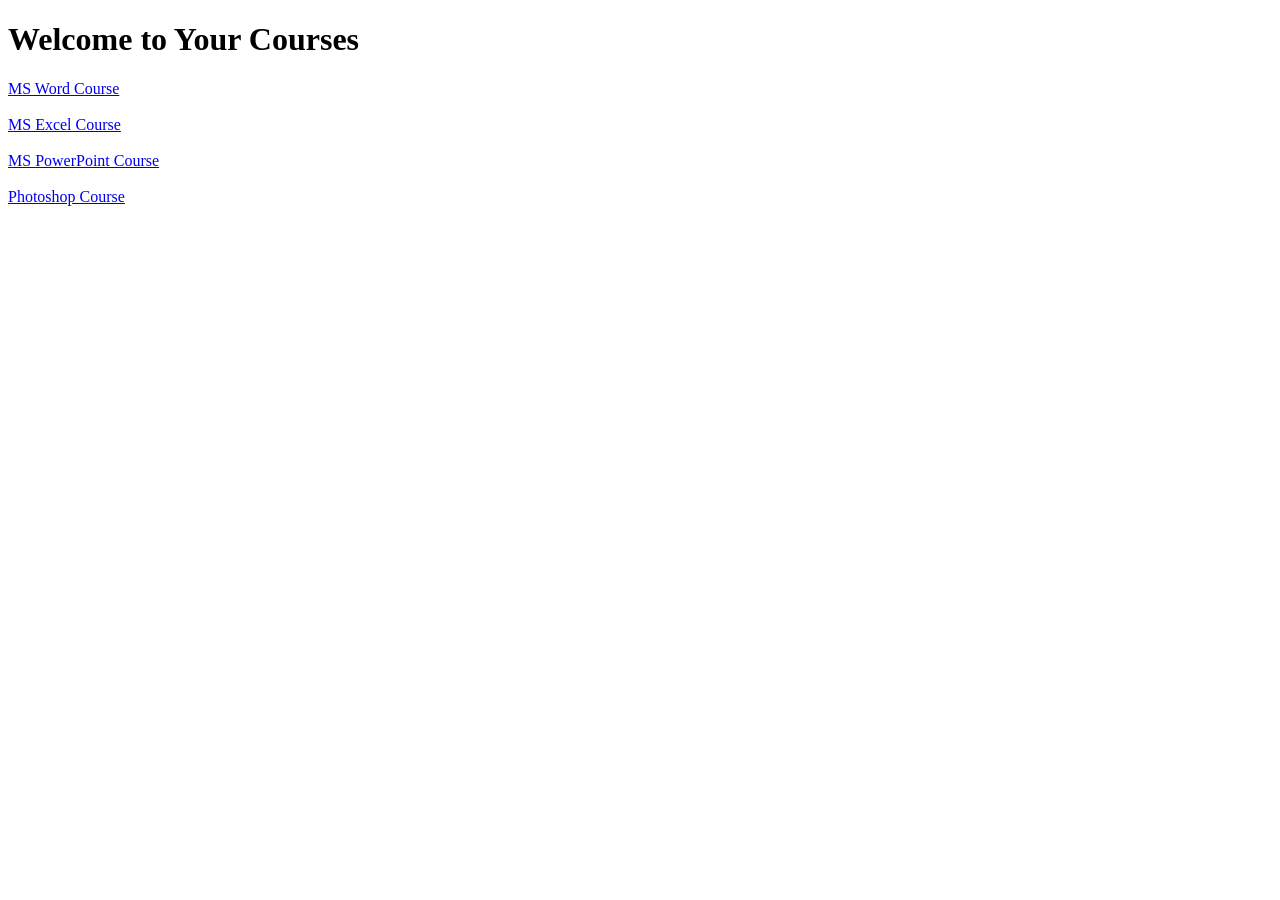
<file: courses.html>
<!DOCTYPE html>
<html>
<head>
  <title>Courses</title>
</head>
<body>

<h1>Welcome to Your Courses</h1>

<a href="#">MS Word Course</a><br><br>
<a href="#">MS Excel Course</a><br><br>
<a href="#">MS PowerPoint Course</a><br><br>
<a href="#">Photoshop Course</a>

</body>
</html>
</file>
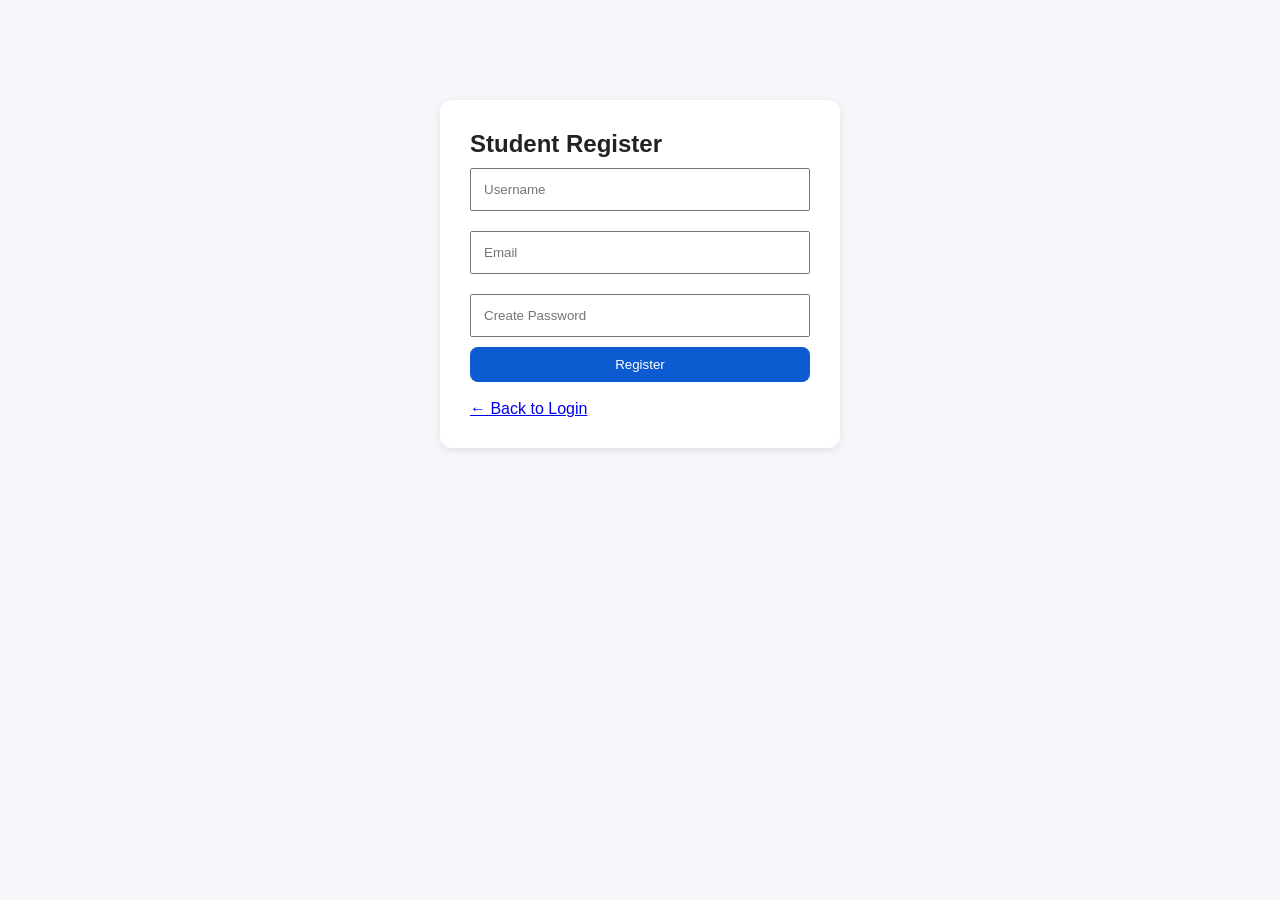
<file: register.html>
<!DOCTYPE html>
<html lang="en">
<head>
  <meta charset="UTF-8">
  <title>Student Register</title>
  <link rel="stylesheet" href="style.css">
</head>
<body>

<section class="login-box" style="margin-top:100px;">
  <h2>Student Register</h2>

  <form action="register.php" method="POST">
    <input type="text" name="username" placeholder="Username" required>
    <input type="email" name="email" placeholder="Email" required>
    <input type="password" name="password" placeholder="Create Password" required>

    <button class="btn" style="width:100%">Register</button>
  </form>

  <br>
  <a href="index.html">← Back to Login</a>
</section>

</body>
</html>
</file>
<file: style.css>
*{
  margin:0;
  padding:0;
  box-sizing:border-box;
  font-family:Arial,sans-serif;
}

body{
  background:#f5f7fb;
  color:#222;
}

header{
  display:flex;
  justify-content:space-between;
  align-items:center;
  padding:18px 40px;
  background:#fff;
  box-shadow:0 2px 8px rgba(0,0,0,.08);
}

.logo{
  font-size:30px;
  font-weight:bold;
  color:#0d3b82;
}

nav a{
  text-decoration:none;
  color:#222;
  margin:0 10px;
}

.btn{
  padding:10px 18px;
  border:none;
  border-radius:8px;
  background:#0d5bd1;
  color:white;
  cursor:pointer;
}

.hero{
  display:flex;
  justify-content:space-between;
  align-items:center;
  padding:50px;
  background:linear-gradient(135deg,#0b1d3a,#123f7a);
  color:white;
  flex-wrap:wrap;
}

.hero img{
  width:350px;
  border-radius:20px;
}

.courses{
  padding:40px;
}

.courses h2{
  text-align:center;
  margin-bottom:20px;
}

.grid{
  display:grid;
  grid-template-columns:repeat(auto-fit,minmax(220px,1fr));
  gap:20px;
}

.card{
  background:white;
  padding:20px;
  text-align:center;
  border-radius:12px;
  box-shadow:0 2px 8px rgba(0,0,0,.1);
}

.card img{
  width:80px;
}

.login-box{
  max-width:400px;
  margin:40px auto;
  background:white;
  padding:30px;
  border-radius:12px;
  box-shadow:0 2px 8px rgba(0,0,0,.1);
}

.login-box input{
  width:100%;
  padding:12px;
  margin:10px 0;
}

footer{
  text-align:center;
  padding:20px;
  background:#0b1d3a;
  color:white;
}

@media(max-width:768px){
  .hero{
    flex-direction:column;
    text-align:center;
  }

  header{
    flex-direction:column;
    gap:10px;
  }
}
</file>
